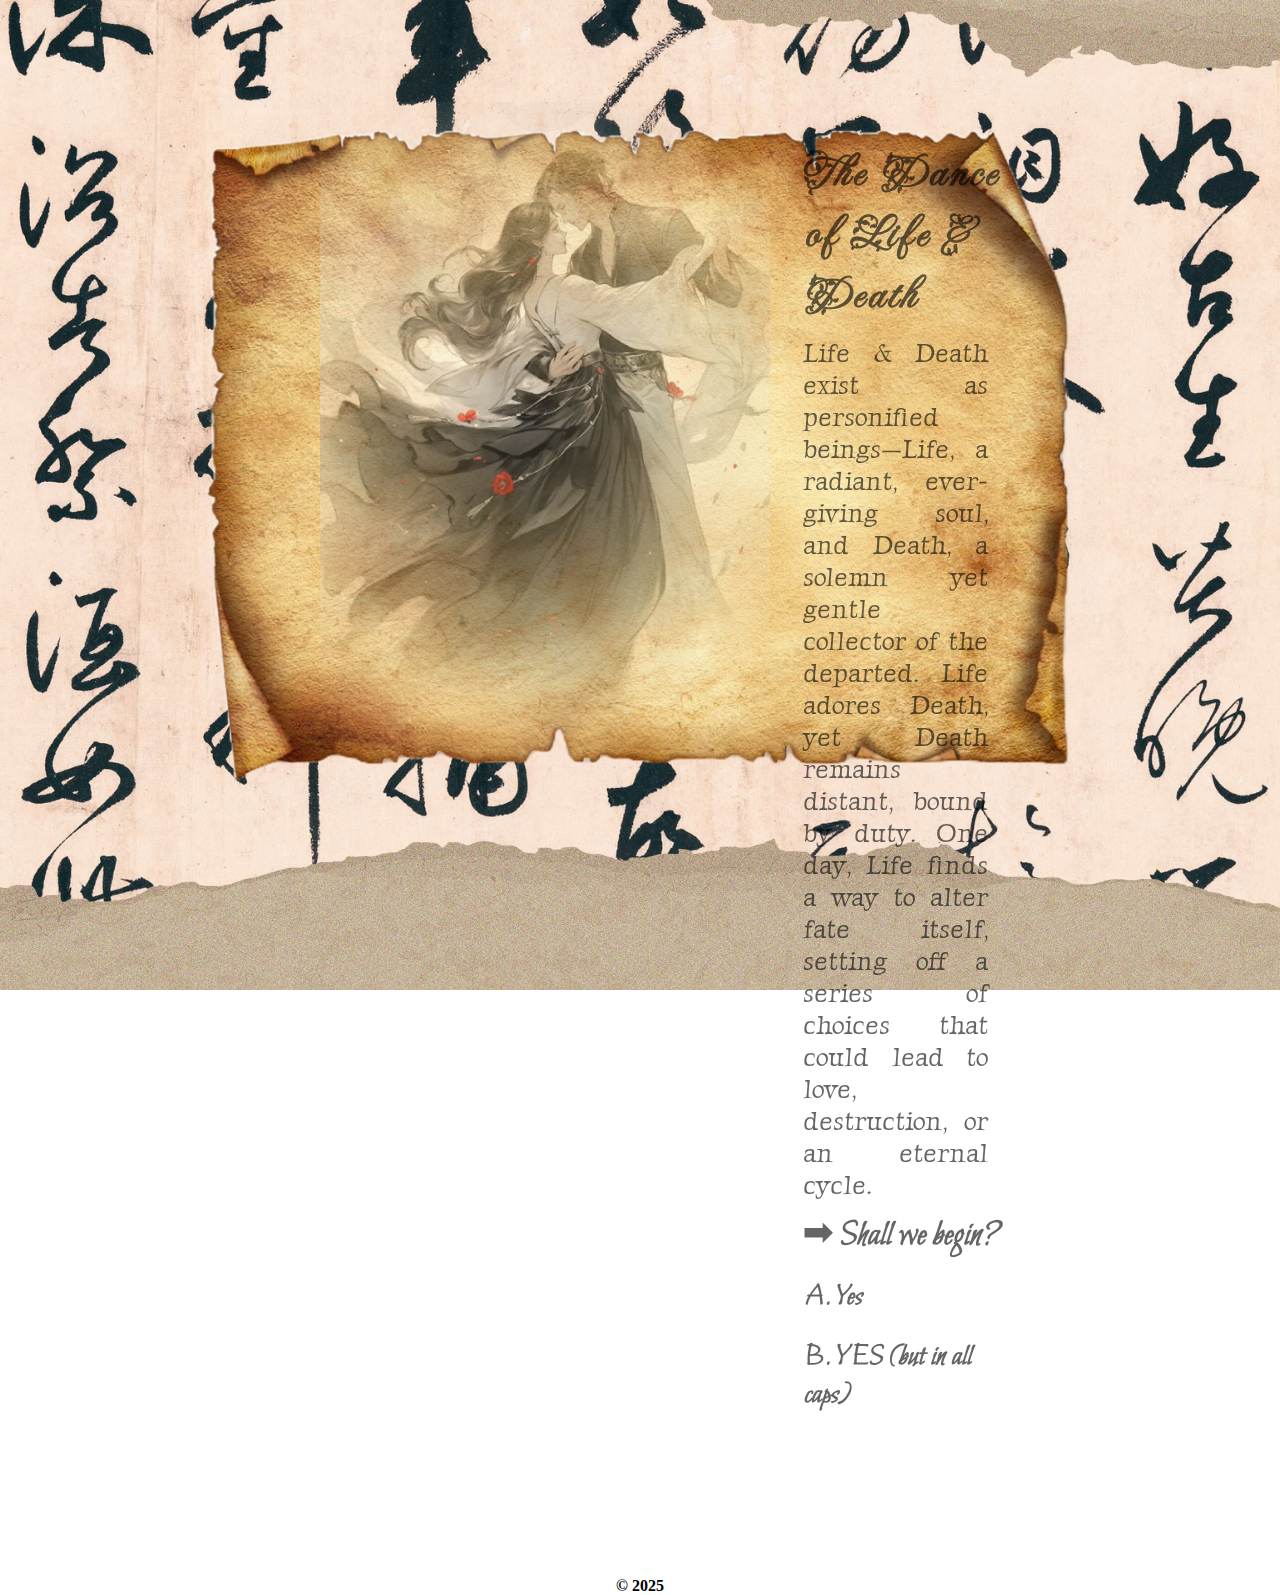
<file: index.html>
<!DOCTYPE html>
<html lang="en">

<head>
	<meta charset="UTF-8">
	<title>The Dance of Life and Death</title>

	<link rel="stylesheet" href="./css/style_beginning.css">

	<link rel="preconnect" href="https://fonts.googleapis.com">
	<link rel="preconnect" href="https://fonts.gstatic.com" crossorigin>
	<link href="https://fonts.googleapis.com/css2?family=Bilbo&family=Fleur+De+Leah&family=Luxurious+Roman&display=swap"
		rel="stylesheet">


</head>

<body>
	<div class="main_container">
		<header>

		</header>

		<main>

			<div class="sub_container1">
				<section>
					<figure>
						<img src="img/TheDanceOfLife&Death.png">
					</figure>

				</section>

				<div class="sub_container2">
					<article>
						<h2>The Dance of Life & Death</h2>
						<p>Life & Death exist as personified beings—Life, a radiant, ever-giving soul, and Death, a solemn yet
							gentle collector of the departed. Life adores Death, yet Death remains distant, bound by duty. One day,
							Life finds a way to alter fate itself, setting off a series of choices that could lead to love,
							destruction, or an eternal cycle.
						</p>
					</article>


					<section>

						<h3>➡ Shall we begin?</h3> <br>
						<div class="options">
							<a href="./1_EternalLonging/index_1.html"> A. Yes </a> &nbsp;
						</div>
						<div class="options">
							<a href="./1_EternalLonging/index_1.html"> B. YES (but in all caps)</a> &nbsp;
						</div> <!-- Closes options -->

					</section>

				</div> <!-- Closes sub container 2 -->

			</div> <!-- Closes sub container 1 -->

			<footer>
				<h4>© 2025</h4>
			</footer>


	</div> <!-- Closes main container -->

</body>

</html>
</file>
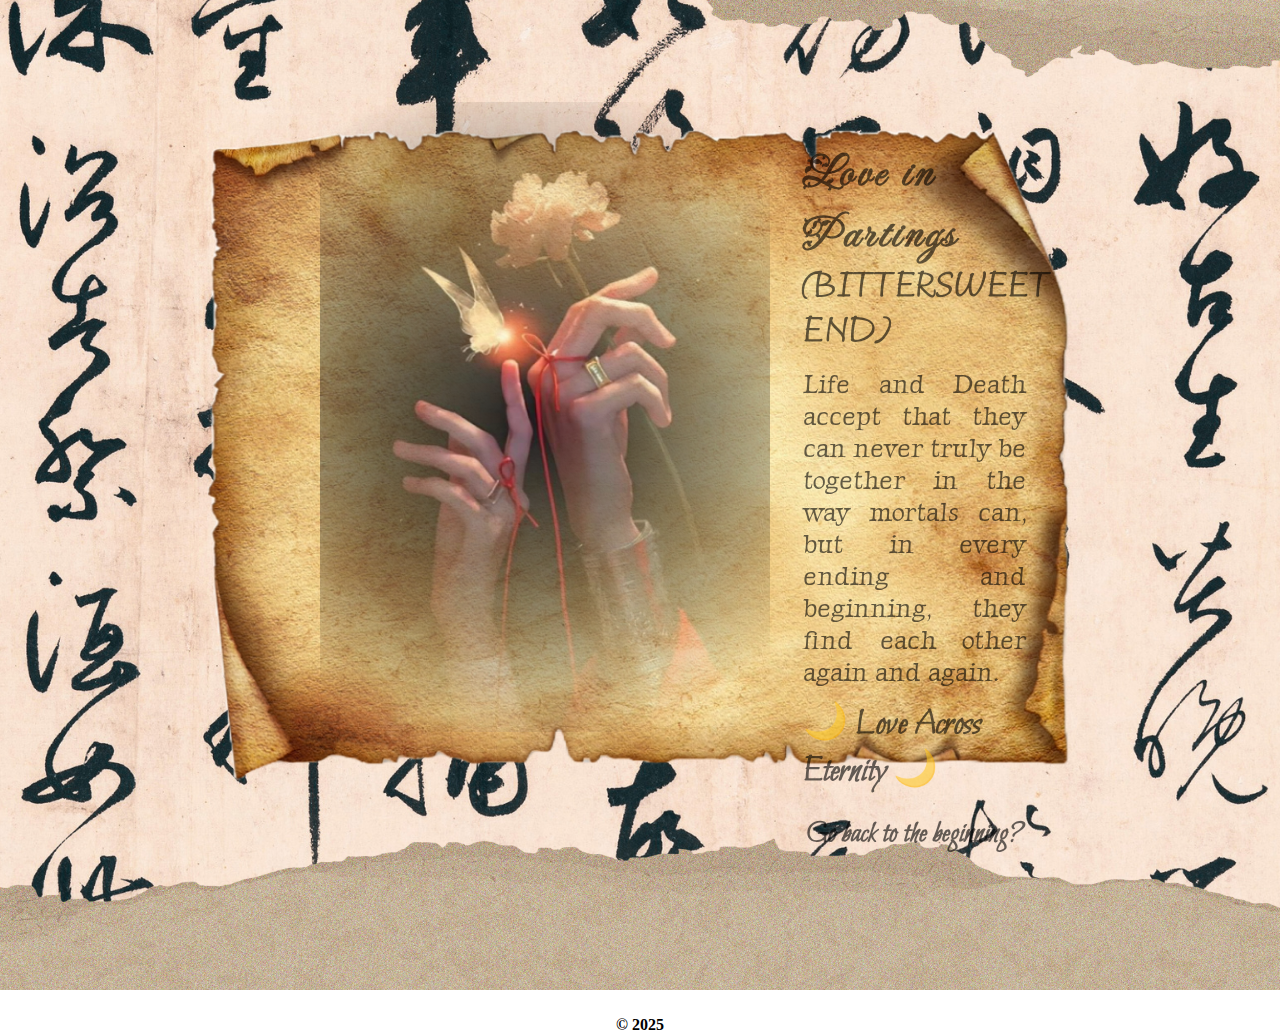
<file: 10_LoveInPartings/index_10.html>
<!DOCTYPE html>
<html lang="en">

<head>
	<meta charset="UTF-8">
	<title>The Dance of Life and Death</title>

	<link rel="stylesheet" href="../css/style_beginning.css">


	<link rel="preconnect" href="https://fonts.googleapis.com">
	<link rel="preconnect" href="https://fonts.gstatic.com" crossorigin>
	<link href="https://fonts.googleapis.com/css2?family=Bilbo&family=Fleur+De+Leah&family=Luxurious+Roman&display=swap" rel="stylesheet">
</head>


<body>
	<div class="main_container">
		<header>

		</header>

		<main>

			<div class="sub_container1">
				<section>
					<figure>
						<img src="img_10/10_LoveInPartings(BITTERSWEETEND).png">
					</figure>

				</section>

				<div class="sub_container2">
					<article>
						<h2>Love in Partings</h2>
						<h3> (BITTERSWEET END)</h3>
						<p>Life and Death accept that they can never truly be together in the way mortals can, but in every ending and beginning, they find each other again and again.

						</p>
					</article>


					<section>

						<h3>🌙 Love Across Eternity 🌙</h3> <br>


						<div class="options">
							<a href="../index.html">Go back to the beginning?</a> &nbsp;
						</div> <!-- Closes options -->

					</section>

				</div> <!-- Closes sub container 2 -->

			</div> <!-- Closes sub container 1 -->

			<footer>
				<h4>© 2025</h4>
			</footer>


	</div> <!-- Closes main container -->

</body>

</html>
</file>
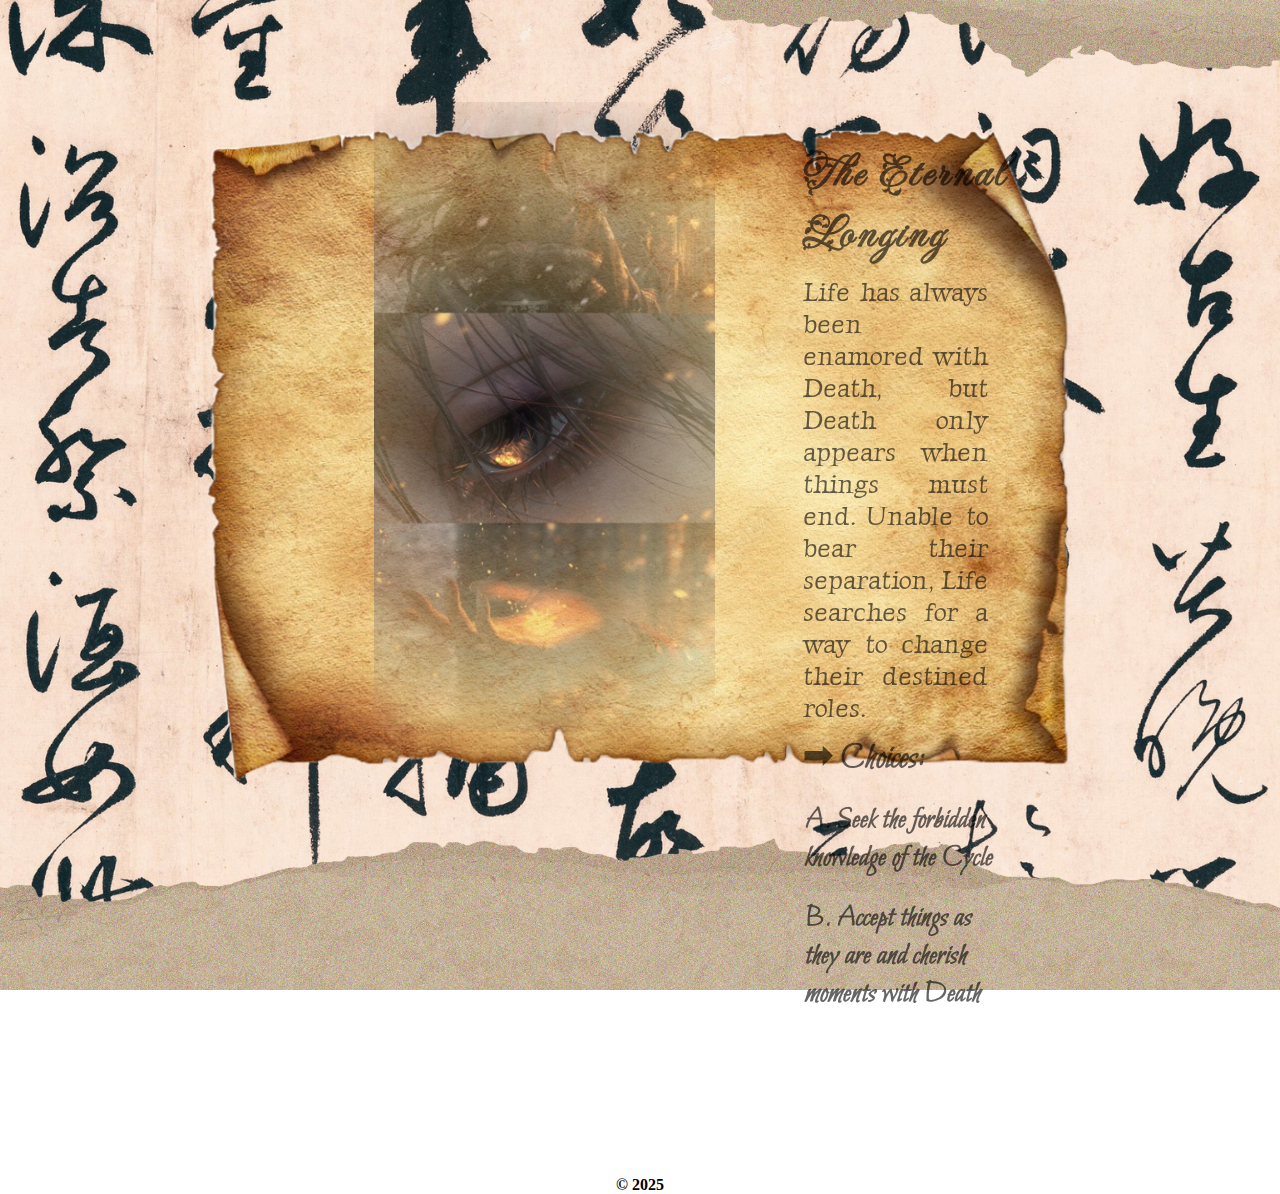
<file: 1_EternalLonging/index_1.html>
<!DOCTYPE html>
<html lang="en">

<head>
	<meta charset="UTF-8">
	<title>The Dance of Life and Death</title>

	<link rel="stylesheet" href="../css/style_beginning.css">


	<link rel="preconnect" href="https://fonts.googleapis.com">
	<link rel="preconnect" href="https://fonts.gstatic.com" crossorigin>
	<link href="https://fonts.googleapis.com/css2?family=Bilbo&family=Fleur+De+Leah&family=Luxurious+Roman&display=swap"
		rel="stylesheet">
</head>


<body>
	<div class="main_container">
		<header>

		</header>

		<main>

			<div class="sub_container1">
				<section>
					<figure>
						<img src="img_1/1_TheEternalLonging.png">
					</figure>

				</section>

				<div class="sub_container2">
					<article>
						<h2>The Eternal Longing</h2>
						<p>Life has always been enamored with Death, but Death only appears when things must end. Unable to bear
							their separation, Life searches for a way to change their destined roles.

						</p>
					</article>


					<section>

						<h3>➡ Choices:</h3> <br>
						<div class="options">
							<a href="../2_BreakingTheCycle/index_2.html"> A. Seek the forbidden knowledge of the Cycle </a> &nbsp;
						</div>
						<div class="options">

							<a href="../3_CherishingFleetingMoments/index_3.html"> B. Accept things as they are and cherish moments
								with Death</a> &nbsp;
						</div> <!-- Closes options -->

					</section>

				</div> <!-- Closes sub container 2 -->

			</div> <!-- Closes sub container 1 -->

			<footer>
				<h4>© 2025</h4>
			</footer>


	</div> <!-- Closes main container -->

</body>

</html>
</file>
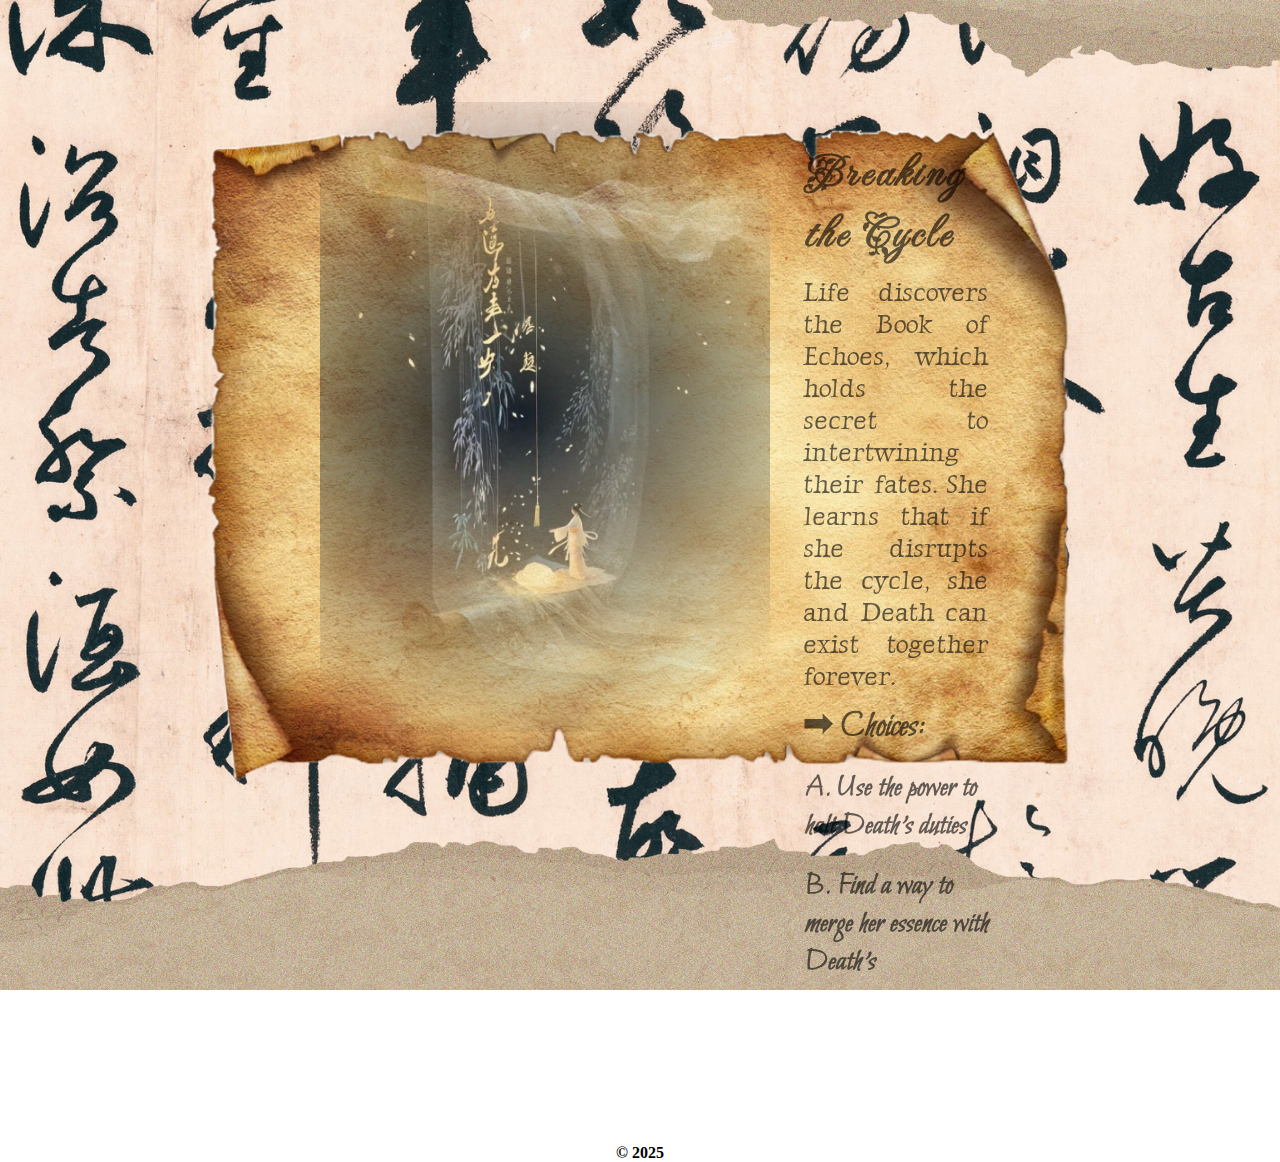
<file: 2_BreakingTheCycle/index_2.html>
<!DOCTYPE html>
<html lang="en">

<head>
	<meta charset="UTF-8">
	<title>The Dance of Life and Death</title>

	<link rel="stylesheet" href="../css/style_beginning.css">


	<link rel="preconnect" href="https://fonts.googleapis.com">
	<link rel="preconnect" href="https://fonts.gstatic.com" crossorigin>
	<link href="https://fonts.googleapis.com/css2?family=Bilbo&family=Fleur+De+Leah&family=Luxurious+Roman&display=swap"
		rel="stylesheet">
</head>


<body>
	<div class="main_container">
		<header>

		</header>

		<main>

			<div class="sub_container1">
				<section>
					<figure>
						<img src="img_2/2_BreakingTheCycle.png">
					</figure>

				</section>

				<div class="sub_container2">
					<article>
						<h2>Breaking the Cycle</h2>
						<p>Life discovers the Book of Echoes, which holds the secret to intertwining their fates. She learns that if
							she disrupts the cycle, she and Death can exist together forever.

						</p>
					</article>


					<section>

						<h3>➡ Choices:</h3> <br>
						<div class="options">
							<a href="../4_WorldWithoutDeath/index_4.html"> A. Use the power to halt Death’s duties </a> &nbsp;
						</div>
						<div class="options">
							<a href="../5_BecomingOneWithDeath/index_5.html"> B. Find a way to merge her essence with Death’s </a>
							&nbsp;
						</div> <!-- Closes options -->

					</section>

				</div> <!-- Closes sub container 2 -->

			</div> <!-- Closes sub container 1 -->

			<footer>
				<h4>© 2025</h4>
			</footer>


	</div> <!-- Closes main container -->

</body>

</html>
</file>
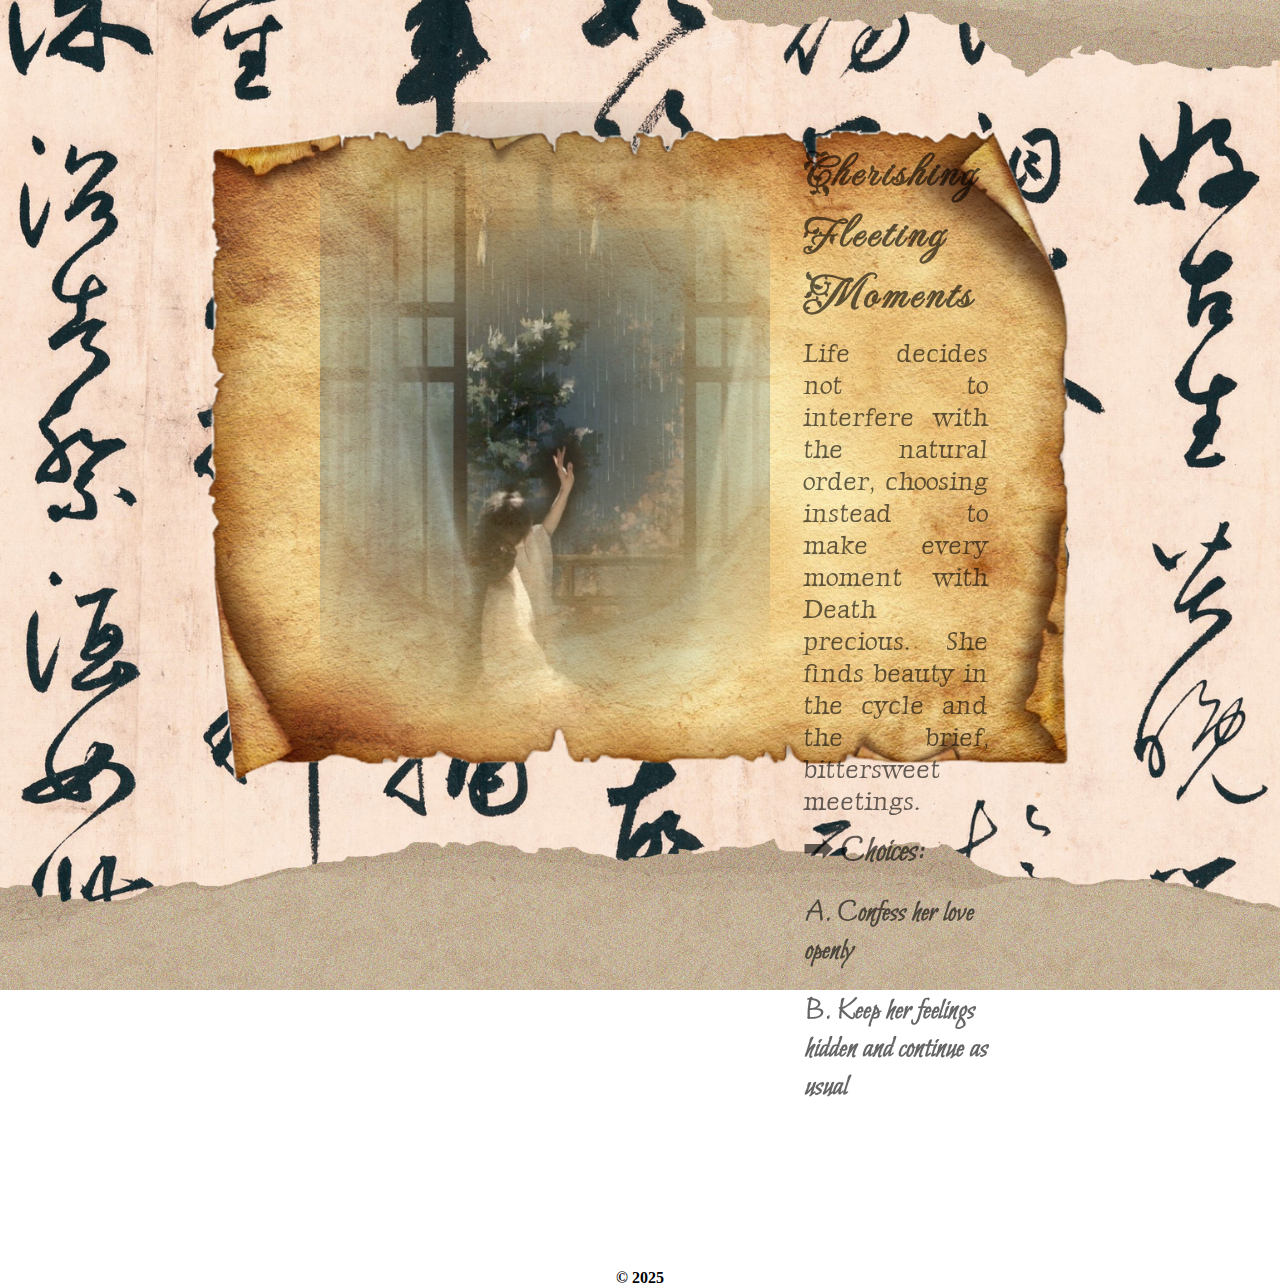
<file: 3_CherishingFleetingMoments/index_3.html>
<!DOCTYPE html>
<html lang="en">

<head>
	<meta charset="UTF-8">
	<title>The Dance of Life and Death</title>

	<link rel="stylesheet" href="../css/style_beginning.css">


	<link rel="preconnect" href="https://fonts.googleapis.com">
	<link rel="preconnect" href="https://fonts.gstatic.com" crossorigin>
	<link href="https://fonts.googleapis.com/css2?family=Bilbo&family=Fleur+De+Leah&family=Luxurious+Roman&display=swap"
		rel="stylesheet">
</head>


<body>
	<div class="main_container">
		<header>

		</header>

		<main>

			<div class="sub_container1">
				<section>
					<figure>
						<img src="img_3/3_CherishingFleetingMoments.png">
					</figure>

				</section>

				<div class="sub_container2">
					<article>
						<h2>Cherishing Fleeting Moments</h2>
						<p>Life decides not to interfere with the natural order, choosing instead to make every moment with Death
							precious. She finds beauty in the cycle and the brief, bittersweet meetings.

						</p>
					</article>


					<section>

						<h3>➡ Choices:</h3> <br>
						<div class="options">
							<a href="../6_LoveConfessed/index_6.html">A. Confess her love openly</a> &nbsp;
						</div>
						<div class="options">
							<a href="../7_UnspokenLoveEndlessCycle/index_7.html">B. Keep her feelings hidden and continue as usual</a>
							&nbsp;
						</div> <!-- Closes options -->

					</section>

				</div> <!-- Closes sub container 2 -->

			</div> <!-- Closes sub container 1 -->

			<footer>
				<h4>© 2025</h4>
			</footer>


	</div> <!-- Closes main container -->

</body>

</html>
</file>
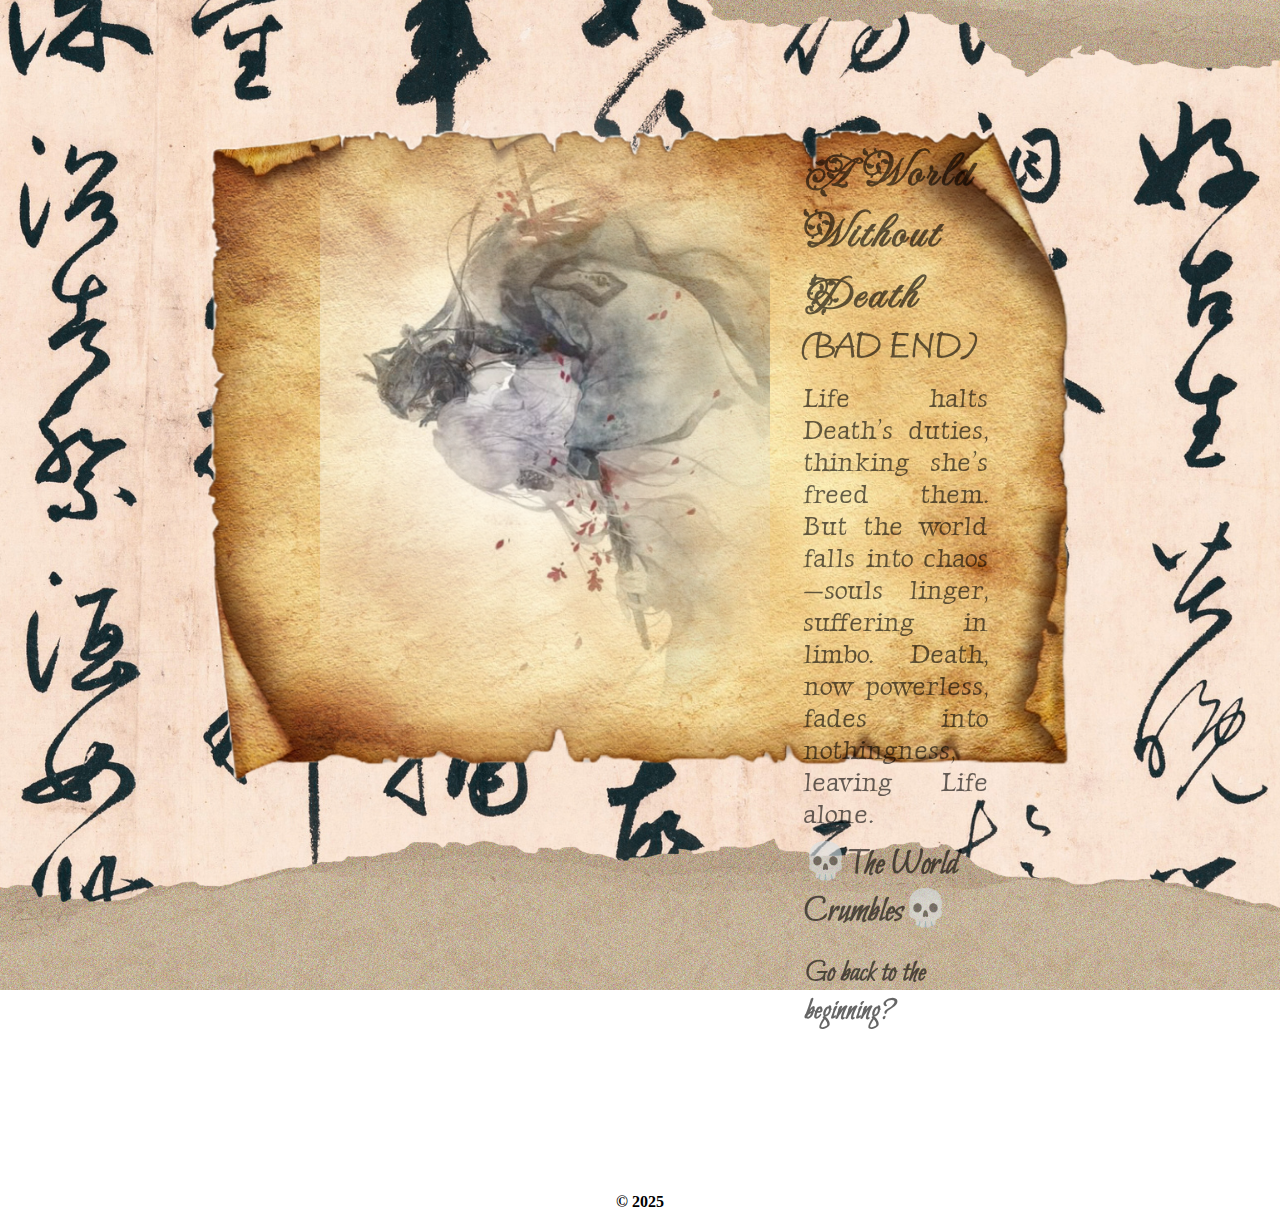
<file: 4_WorldWithoutDeath/index_4.html>
<!DOCTYPE html>
<html lang="en">

<head>
	<meta charset="UTF-8">
	<title>The Dance of Life and Death</title>

	<link rel="stylesheet" href="../css/style_beginning.css">


	<link rel="preconnect" href="https://fonts.googleapis.com">
	<link rel="preconnect" href="https://fonts.gstatic.com" crossorigin>
	<link href="https://fonts.googleapis.com/css2?family=Bilbo&family=Fleur+De+Leah&family=Luxurious+Roman&display=swap" rel="stylesheet">
</head>


<body>
	<div class="main_container">
		<header>

		</header>

		<main>

			<div class="sub_container1">
				<section>
					<figure>
						<img src="img_4/4_AWorldWithoutDeath.png">
					</figure>

				</section>

				<div class="sub_container2">
					<article>
						<h2>A  World Without Death </h2>
						<h3>(BAD END)</h3>
						<p>Life halts Death’s duties, thinking she’s freed them. But the world falls into chaos—souls linger, suffering in limbo. Death, now powerless, fades into nothingness, leaving Life alone.

						</p>
					</article>


					<section>

						<h3>💀The World Crumbles💀</h3> <br>


						<div class="options">
							<a href="../index.html">Go back to the beginning?</a> &nbsp;
						</div> <!-- Closes options -->

					</section>

				</div> <!-- Closes sub container 2 -->

			</div> <!-- Closes sub container 1 -->

			<footer>
				<h4>© 2025</h4>
			</footer>


	</div> <!-- Closes main container -->

</body>

</html>
</file>
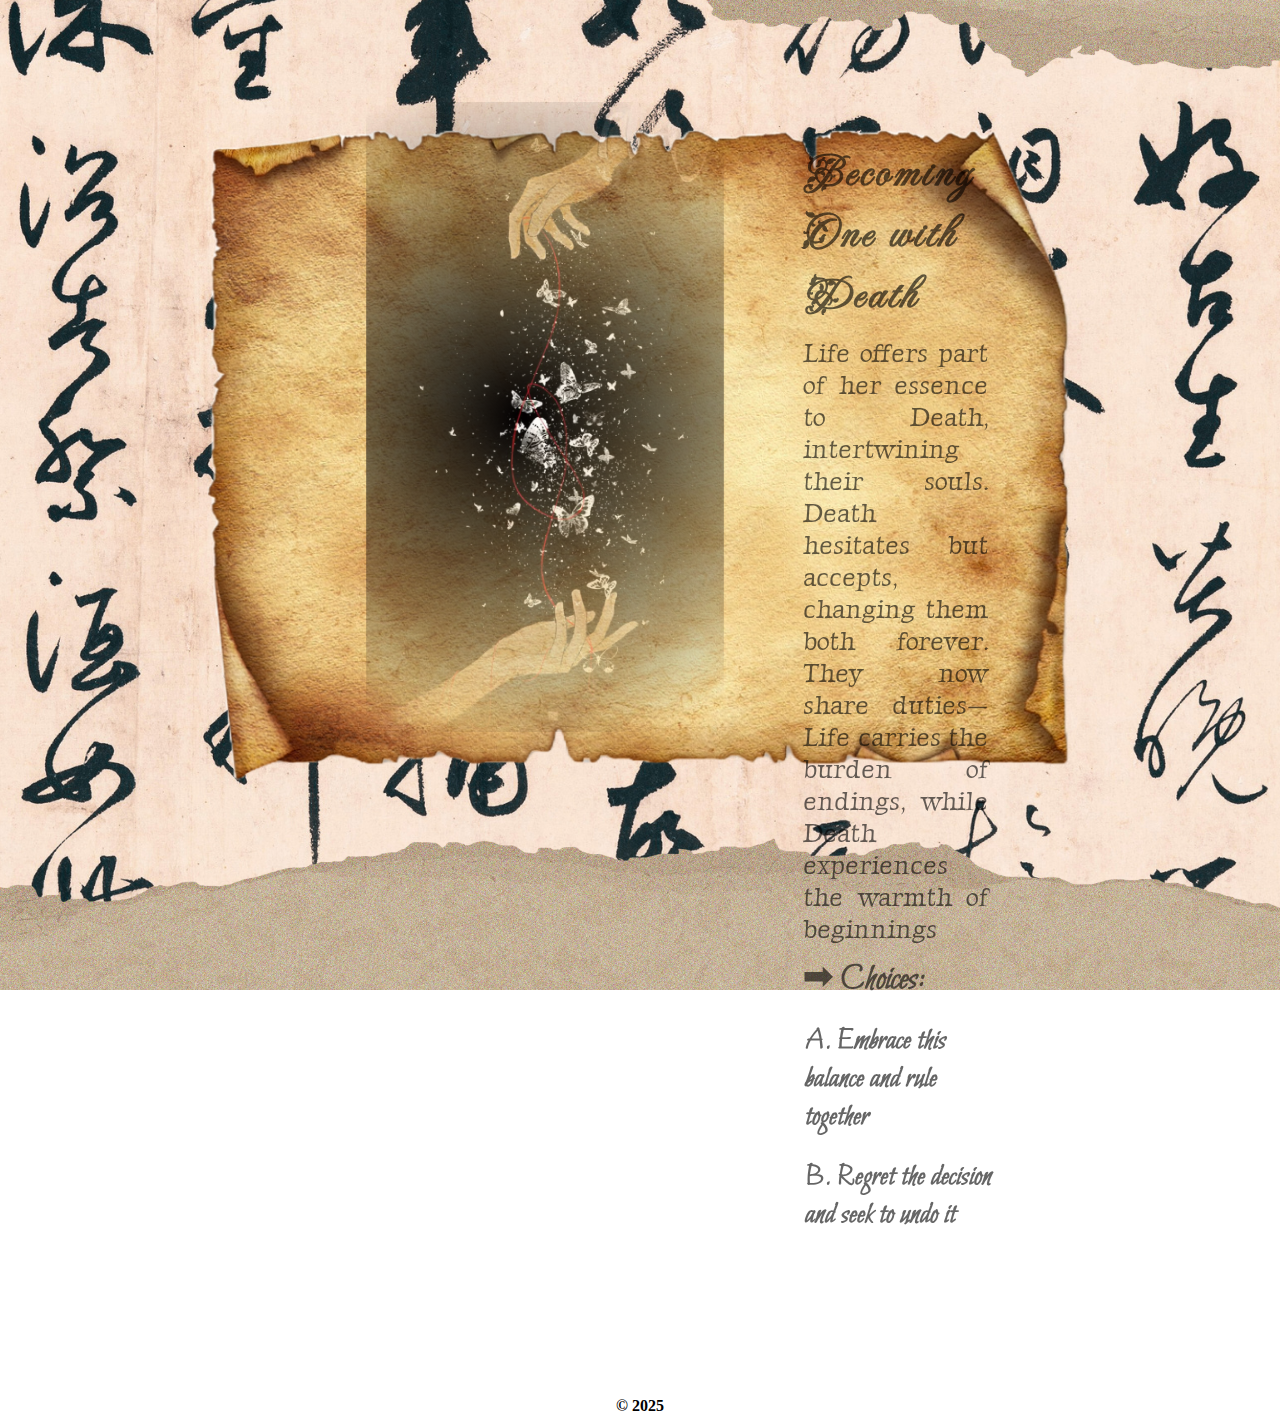
<file: 5_BecomingOneWithDeath/index_5.html>
<!DOCTYPE html>
<html lang="en">

<head>
	<meta charset="UTF-8">
	<title>The Dance of Life and Death</title>

	<link rel="stylesheet" href="../css/style_beginning.css">


	<link rel="preconnect" href="https://fonts.googleapis.com">
	<link rel="preconnect" href="https://fonts.gstatic.com" crossorigin>
	<link href="https://fonts.googleapis.com/css2?family=Bilbo&family=Fleur+De+Leah&family=Luxurious+Roman&display=swap"
		rel="stylesheet">
</head>


<body>
	<div class="main_container">
		<header>

		</header>

		<main>

			<div class="sub_container1">
				<section>
					<figure>
						<img src="img_5/5_BecomingOneWithDeath.png">
					</figure>

				</section>

				<div class="sub_container2">
					<article>
						<h2>Becoming One with Death</h2>
						<p>Life offers part of her essence to Death, intertwining their souls. Death hesitates but accepts, changing
							them both forever. They now share duties—Life carries the burden of endings, while Death experiences the
							warmth of beginnings

						</p>
					</article>


					<section>

						<h3>➡ Choices:</h3> <br>
						<div class="options">
							<a href="../8_BalancedEternity/index_8.html"> A. Embrace this balance and rule together </a> &nbsp;
						</div>
						<div class="options">
							<a href="../9_UndoingTheMerge/index_9.html"> B. Regret the decision and seek to undo it </a> &nbsp;
						</div> <!-- Closes options -->

					</section>

				</div> <!-- Closes sub container 2 -->

			</div> <!-- Closes sub container 1 -->

			<footer>
				<h4>© 2025</h4>
			</footer>


	</div> <!-- Closes main container -->

</body>

</html>
</file>
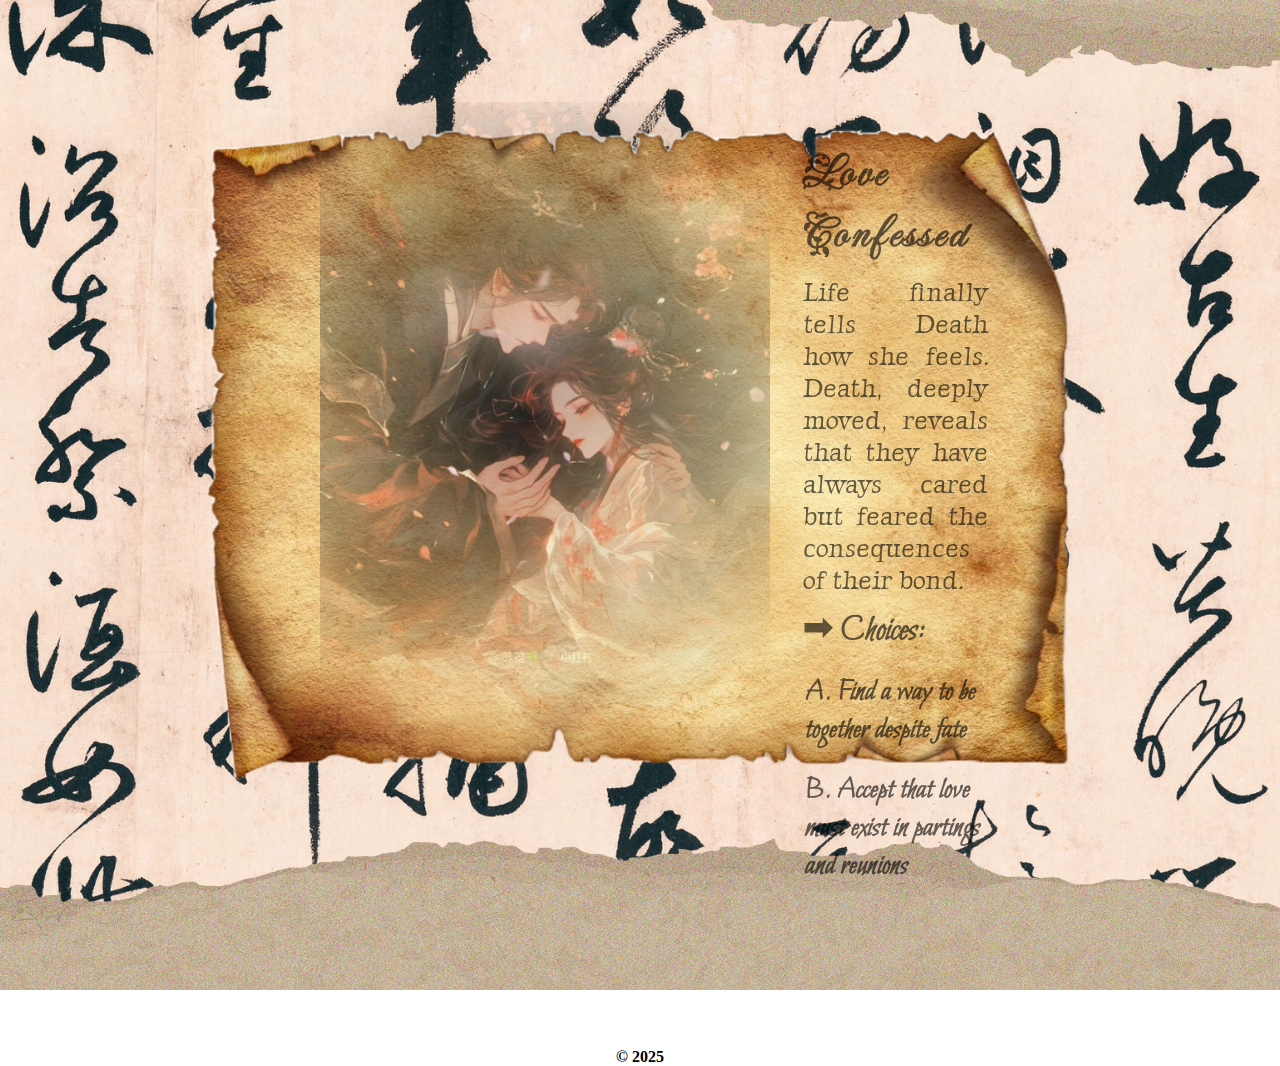
<file: 6_LoveConfessed/index_6.html>
<!DOCTYPE html>
<html lang="en">

<head>
	<meta charset="UTF-8">
	<title>The Dance of Life and Death</title>

	<link rel="stylesheet" href="../css/style_beginning.css">


	<link rel="preconnect" href="https://fonts.googleapis.com">
	<link rel="preconnect" href="https://fonts.gstatic.com" crossorigin>
	<link href="https://fonts.googleapis.com/css2?family=Bilbo&family=Fleur+De+Leah&family=Luxurious+Roman&display=swap"
		rel="stylesheet">
</head>


<body>
	<div class="main_container">
		<header>

		</header>

		<main>

			<div class="sub_container1">
				<section>
					<figure>
						<img src="img_6/6_LoveConfessed.png">
					</figure>

				</section>

				<div class="sub_container2">
					<article>
						<h2>Love Confessed</h2>
						<p>Life finally tells Death how she feels. Death, deeply moved, reveals that they have always cared but
							feared the consequences of their bond.

						</p>
					</article>


					<section>

						<h3>➡ Choices:</h3> <br>
						<div class="options">
							<a href="../5_BecomingOneWithDeath/index_5.html"> A. Find a way to be together despite fate </a> &nbsp;
						</div>
						<div class="options">
							<a href="../10_LoveInPartings/index_10.html"> B. Accept that love must exist in partings and reunions</a>
							&nbsp;
						</div> <!-- Closes options -->

					</section>

				</div> <!-- Closes sub container 2 -->

			</div> <!-- Closes sub container 1 -->

			<footer>
				<h4>© 2025</h4>
			</footer>


	</div> <!-- Closes main container -->

</body>

</html>
</file>
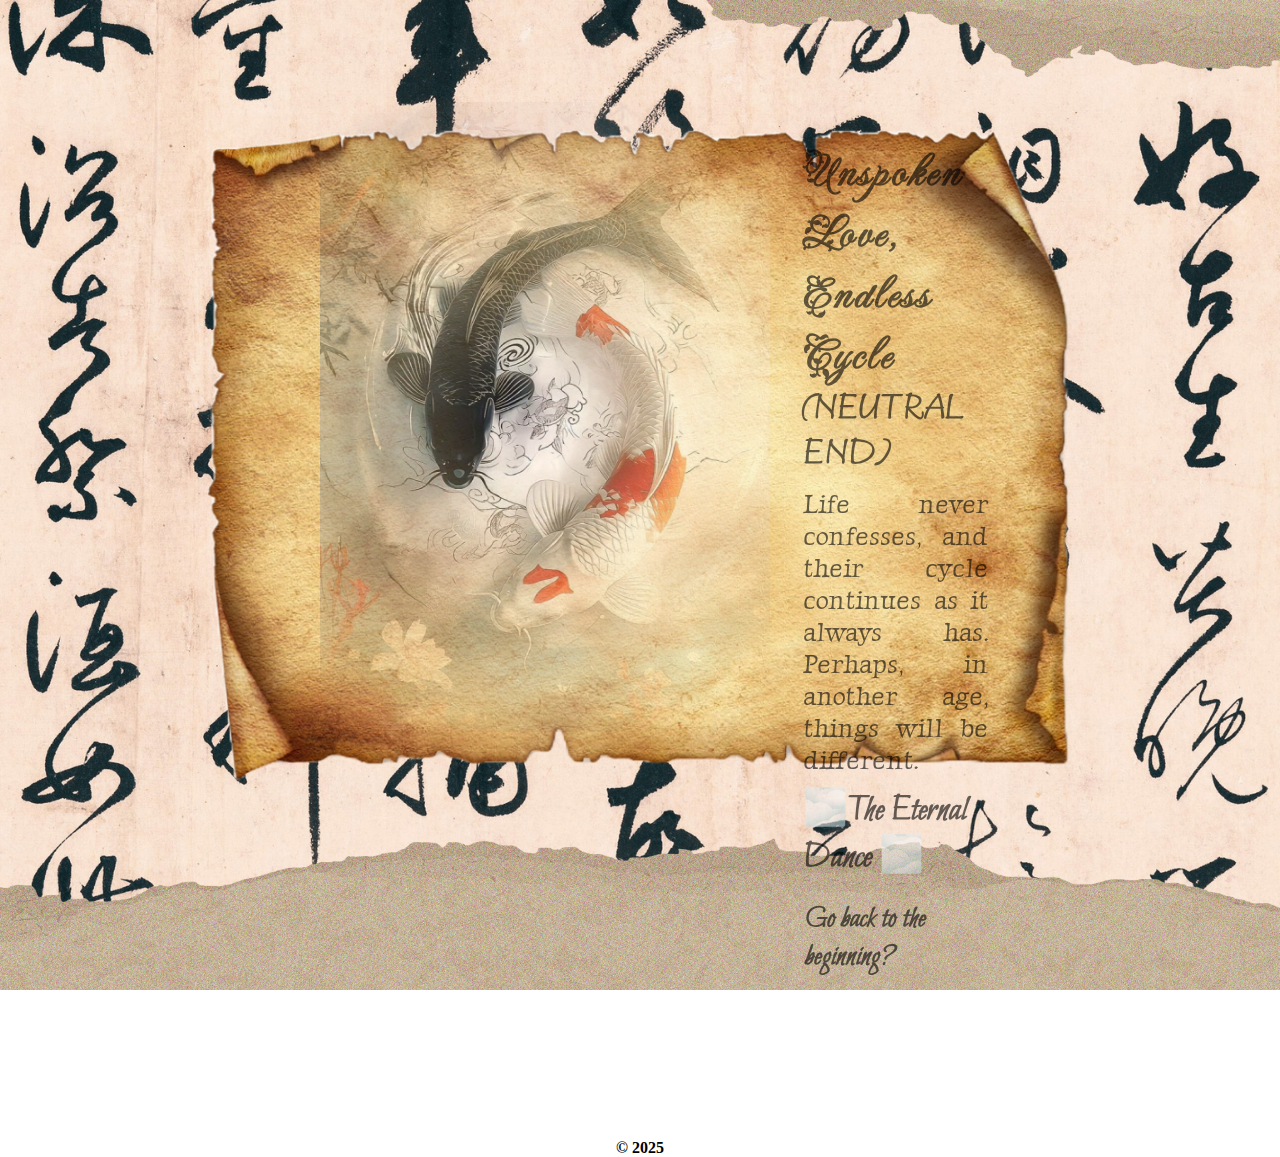
<file: 7_UnspokenLoveEndlessCycle/index_7.html>
<!DOCTYPE html>
<html lang="en">

<head>
	<meta charset="UTF-8">
	<title>The Dance of Life and Death</title>

	<link rel="stylesheet" href="../css/style_beginning.css">


	<link rel="preconnect" href="https://fonts.googleapis.com">
	<link rel="preconnect" href="https://fonts.gstatic.com" crossorigin>
	<link href="https://fonts.googleapis.com/css2?family=Bilbo&family=Fleur+De+Leah&family=Luxurious+Roman&display=swap" rel="stylesheet">
</head>


<body>
	<div class="main_container">
		<header>

		</header>

		<main>

			<div class="sub_container1">
				<section>
					<figure>
						<img src="img_7/7_UnspokenLoveEndlessCycle(NEUTRALEND).png">
					</figure>

				</section>

				<div class="sub_container2">
					<article>
						<h2>Unspoken Love, Endless Cycle</h2>
						<h3>(NEUTRAL END)</h3>
						<p>Life never confesses, and their cycle continues as it always has. Perhaps, in another age, things will be different.

						</p>
					</article>


					<section>

						<h3>🌫️The Eternal Dance 🌫️</h3> <br>


						<div class="options">
							<a href="../index.html">Go back to the beginning?</a> &nbsp;
						</div> <!-- Closes options -->

					</section>

				</div> <!-- Closes sub container 2 -->

			</div> <!-- Closes sub container 1 -->

			<footer>
				<h4>© 2025</h4>
			</footer>


	</div> <!-- Closes main container -->

</body>

</html>
</file>
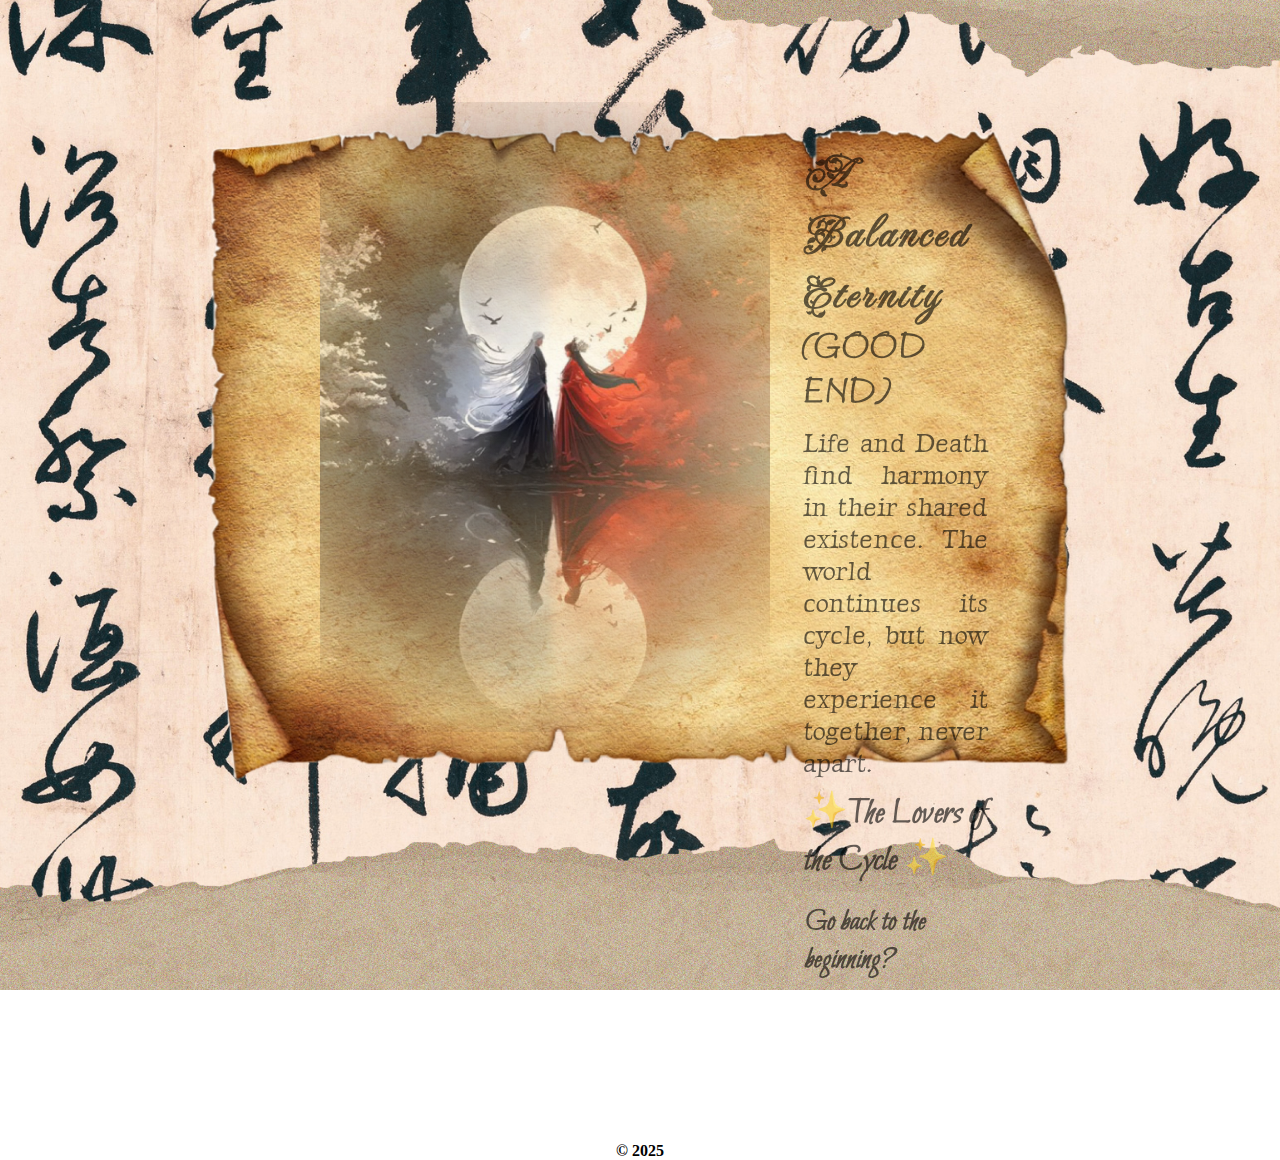
<file: 8_BalancedEternity/index_8.html>
<!DOCTYPE html>
<html lang="en">

<head>
	<meta charset="UTF-8">
	<title>The Dance of Life and Death</title>

	<link rel="stylesheet" href="../css/style_beginning.css">


	<link rel="preconnect" href="https://fonts.googleapis.com">
	<link rel="preconnect" href="https://fonts.gstatic.com" crossorigin>
	<link href="https://fonts.googleapis.com/css2?family=Bilbo&family=Fleur+De+Leah&family=Luxurious+Roman&display=swap" rel="stylesheet">
</head>


<body>
	<div class="main_container">
		<header>

		</header>

		<main>

			<div class="sub_container1">
				<section>
					<figure>
						<img src="img_8/8_ABalancedEternity(GOODEND).png">
					</figure>

				</section>

				<div class="sub_container2">
					<article>
						<h2>A Balanced Eternity</h2>
						<h3>(GOOD END)</h3>
						<p>Life and Death find harmony in their shared existence. The world continues its cycle, but now they experience it together, never apart.

						</p>
					</article>


					<section>

						<h3>✨The Lovers of the Cycle ✨</h3> <br>


						<div class="options">
							<a href="../index.html">Go back to the beginning?</a> &nbsp;
						</div> <!-- Closes options -->

					</section>

				</div> <!-- Closes sub container 2 -->

			</div> <!-- Closes sub container 1 -->

			<footer>
				<h4>© 2025</h4>
			</footer>


	</div> <!-- Closes main container -->

</body>

</html>
</file>
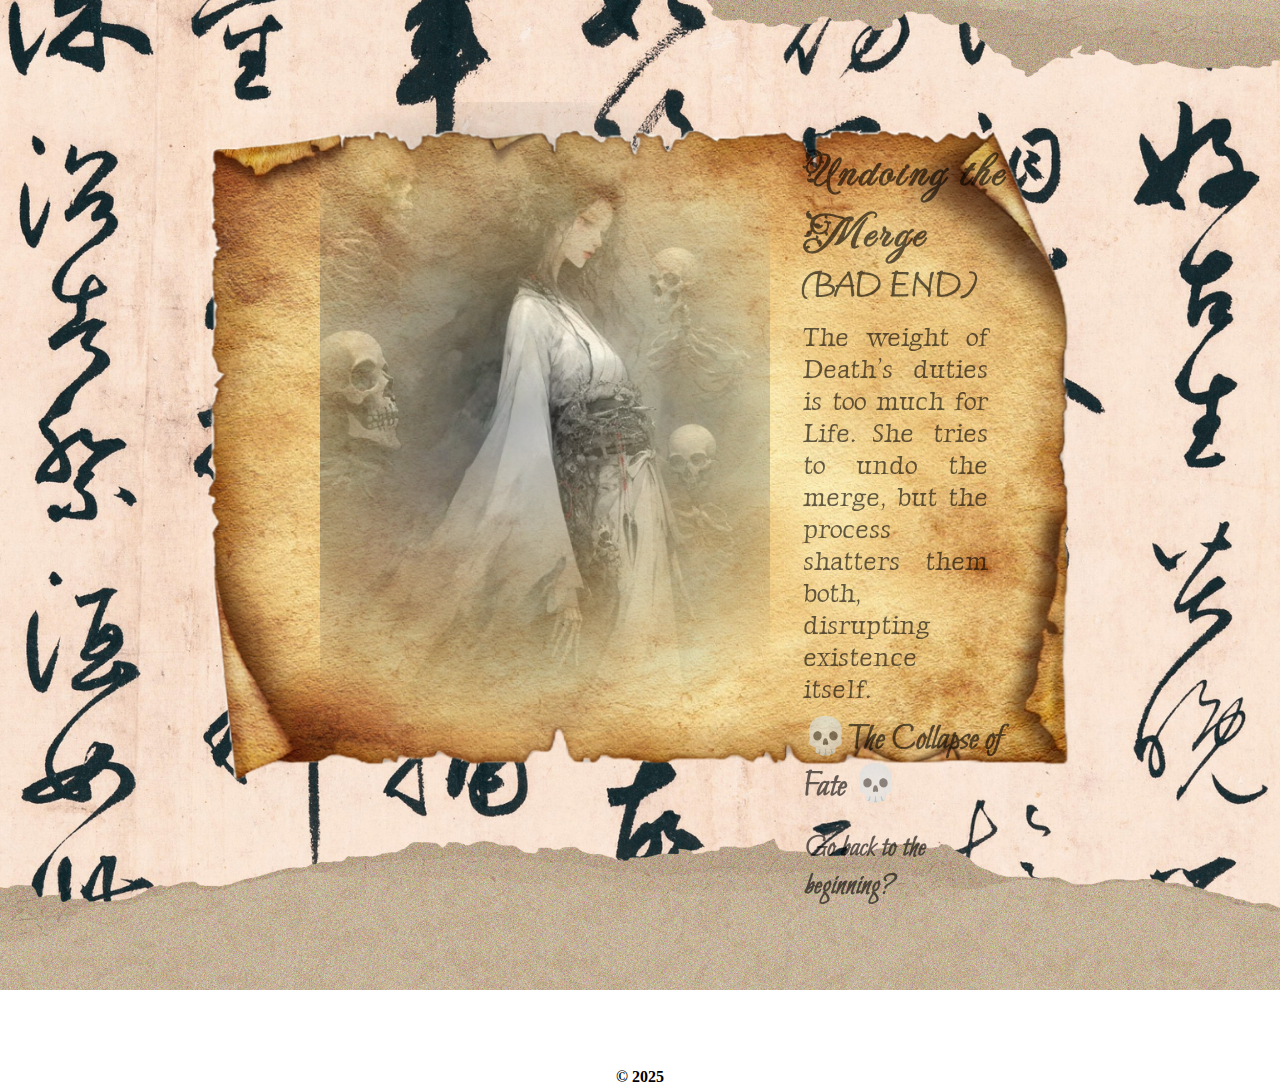
<file: 9_UndoingTheMerge/index_9.html>
<!DOCTYPE html>
<html lang="en">

<head>
	<meta charset="UTF-8">
	<title>The Dance of Life and Death</title>

	<link rel="stylesheet" href="../css/style_beginning.css">


	<link rel="preconnect" href="https://fonts.googleapis.com">
	<link rel="preconnect" href="https://fonts.gstatic.com" crossorigin>
	<link href="https://fonts.googleapis.com/css2?family=Bilbo&family=Fleur+De+Leah&family=Luxurious+Roman&display=swap" rel="stylesheet">
</head>


<body>
	<div class="main_container">
		<header>

		</header>

		<main>

			<div class="sub_container1">
				<section>
					<figure>
						<img src="img_9/9_UndoingTheMerge(BAD END).png">
					</figure>

				</section>

				<div class="sub_container2">
					<article>
						<h2>Undoing the Merge</h2>
						<h3>(BAD END)</h3>
						<p>The weight of Death’s duties is too much for Life. She tries to undo the merge, but the process shatters them both, disrupting existence itself.

						</p>
					</article>


					<section>

						<h3>💀The Collapse of Fate 💀</h3> <br>


						<div class="options">
							<a href="../index.html">Go back to the beginning?</a> &nbsp;
						</div> <!-- Closes options -->

					</section>

				</div> <!-- Closes sub container 2 -->

			</div> <!-- Closes sub container 1 -->

			<footer>
				<h4>© 2025</h4>
			</footer>


	</div> <!-- Closes main container -->

</body>

</html>
</file>
<file: css/style_beginning.css>
* {
  margin: 0;
  padding: 0;
}

body {

  display: flex;
  justify-content: center;
  background-image: url(../img/backroundmain.png);
  background-size: stretch;
  background-repeat: no-repeat;
  background-position: center;
  overflow: auto;
  height: 100vh;
  width: auto;
  margin: 0;
  padding: 0;
  background-attachment: fixed;
  justify-content: center;
  color: black;
}

.main_container {
  display: flex;
  position: sticky;
  background-image: url(../img/bg.png);
  background-repeat: no-repeat;
  background-position: center;
  padding-left: 10%;
  padding-right: 10%;
  background-size: 75%;
}

.sub_container1 {
  display: flex;
  flex-direction: row;
  padding: 10%;
}

.sub_container2 {
  display: flex;
  flex-direction: column;
  padding-top: 5%;
  padding-bottom: 5%;
  padding-right: 5%;
  padding-left: 15%;
}

.options {
  display: flex;
  flex-direction: column;
}

.options {
  cursor: pointer;
  transition: transform 0.3s ease, background-color 0.3s ease;
}

.options:hover {

  transform: scale(1.05);
}

h2 {
  font-family: "Fleur De Leah", cursive;
  letter-spacing: 3px;
  font-size: 45px;
  align-content: center;
  opacity: 0.6;
}

h3 {
  font-family: "Bilbo", cursive;

  font-size: 36px;
  opacity: 0.6;
}

a {
  font-family: "Bilbo", cursive;
  text-decoration: none;
  color: black;
  margin: 1%;
  margin-top: 1%;
  text-decoration: none;
  font-size: 30px;
  font-weight: bolder;
  opacity: 0.6;
}

img {
  padding-right: 10%;
  padding-left: 20%;
  width: 450px;
  mask-image: radial-gradient(circle, rgba(0, 0, 0, 1) 1%, rgba(0, 0, 0, 0) 80%);
  -webkit-mask-image: gradient(circle, rgba(0, 0, 0, 1) 100%, rgba(0, 0, 0, 0) 100%);
}



p {
  font-family: "Luxurious Roman", serif;

  font-size: 26px;
  padding-top: 5%;
  padding-bottom: 5%;
  padding-right: 10%;
  text-align: justify;
  justify-content: center;
  opacity: 0.6;
}

footer {

  text-align: center;

}
</file>
